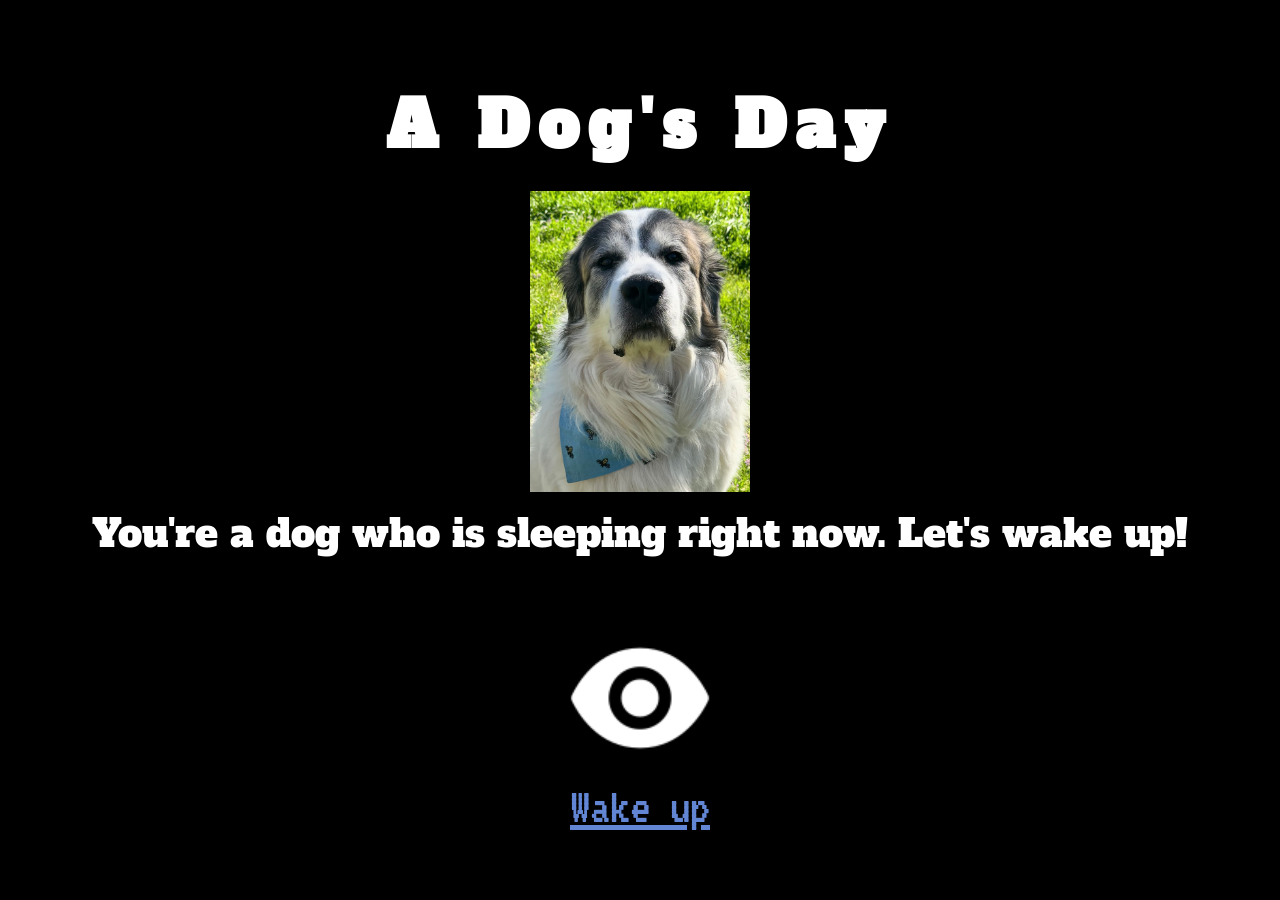
<file: index.html>
<!doctype html>
<html lang="en">
<head>
	<meta charset="utf-8">
	<link rel="preconnect" href="https://fonts.googleapis.com">
<link rel="preconnect" href="https://fonts.gstatic.com" crossorigin>
<link href="https://fonts.googleapis.com/css2?family=Alfa+Slab+One&family=VT323&display=swap" rel="stylesheet">
	<title>A Dog's Day</title>
	<link rel="stylesheet" href="./assets/css/styles.css">
</head>
<body class="homepage">
<div class="scene">
	<p class="eyesclosed"></p>
	<h1>A Dog's Day</h1>
		<img class="dog-image" src="assets/img/dog-selfie.jpg" alt="A dog portrait">

	<p>You're a dog who is sleeping right now. Let's wake up!</p>
	
	<img class="eye-icon" src="assets/img/icons8-eye-100.png" alt="sleeping icon">

<p class="wakeup"><a href="2awake.html">Wake up</a></p>
</div>
	<script src="./assets/js/main.js"></script>
</body>
</html>
</file>
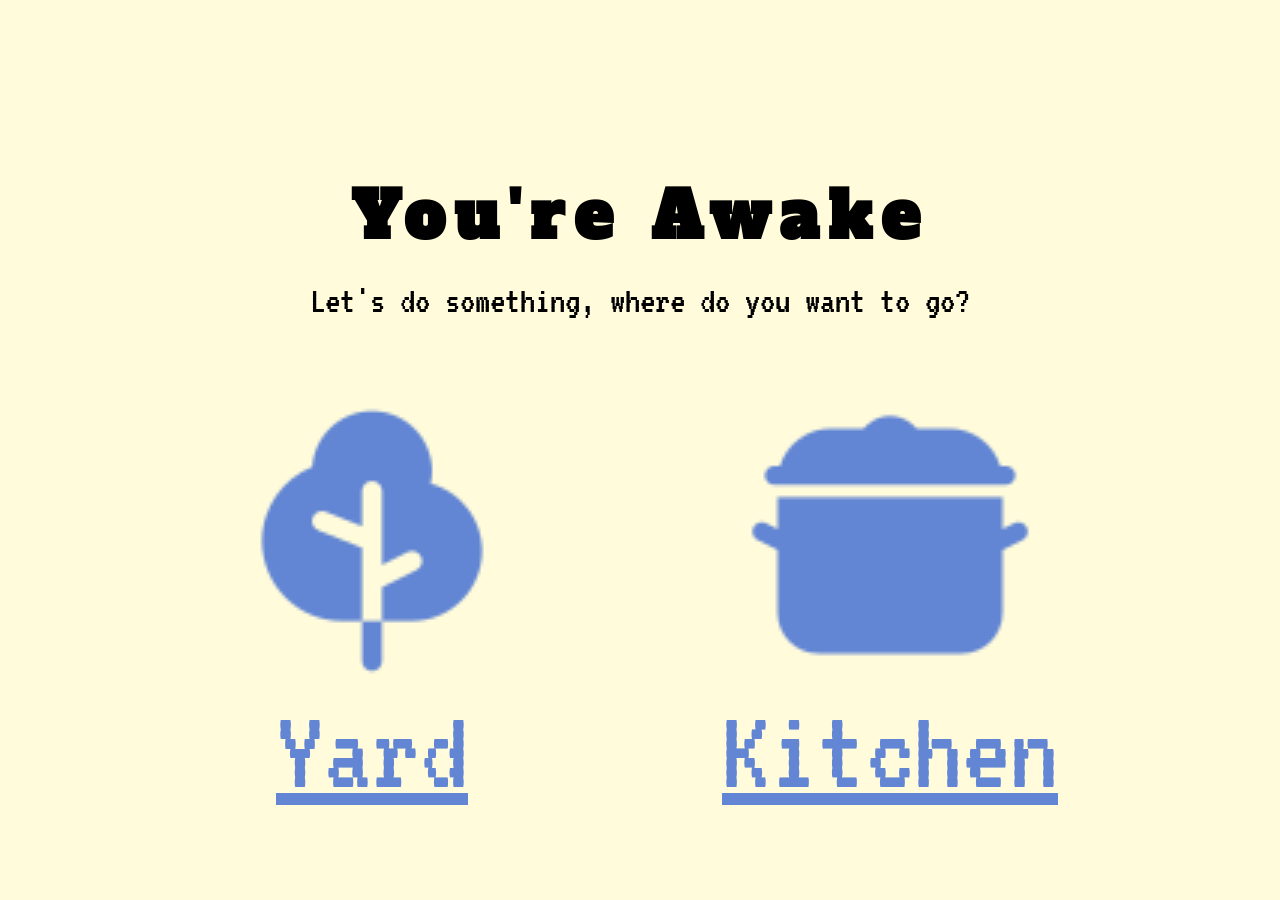
<file: 2awake.html>
<!doctype html>
<html lang="en">
<head>
	<meta charset="utf-8">
	<link rel="preconnect" href="https://fonts.googleapis.com">
<link rel="preconnect" href="https://fonts.gstatic.com" crossorigin>
<link href="https://fonts.googleapis.com/css2?family=Alfa+Slab+One&family=VT323&display=swap" rel="stylesheet">
	<title>You're Awake</title>
	<link rel="stylesheet" href="./assets/css/styles.css">
</head>
<body class="awake">
<div class="awakescene">
	<p class="where"></p>
	<h1>You're Awake</h1>
	<p>Let's do something, where do you want to go?</p>

	<div class="choices">
	<div class="choice"><img src="assets/img/icons8-tree-100.png" alt="tree icon">
		<p><a href="yard.html">Yard</a></p>
</div>

	<div class="choice"><img src="assets/img/icons8-kitchen-100.png" alt="kitchen icon">
<p class="kitchen"><a href="kitchen.html">Kitchen</a></p>
</div>

	</div>

	<script src="./assets/js/main.js"></script>
</body>
</html>
</file>
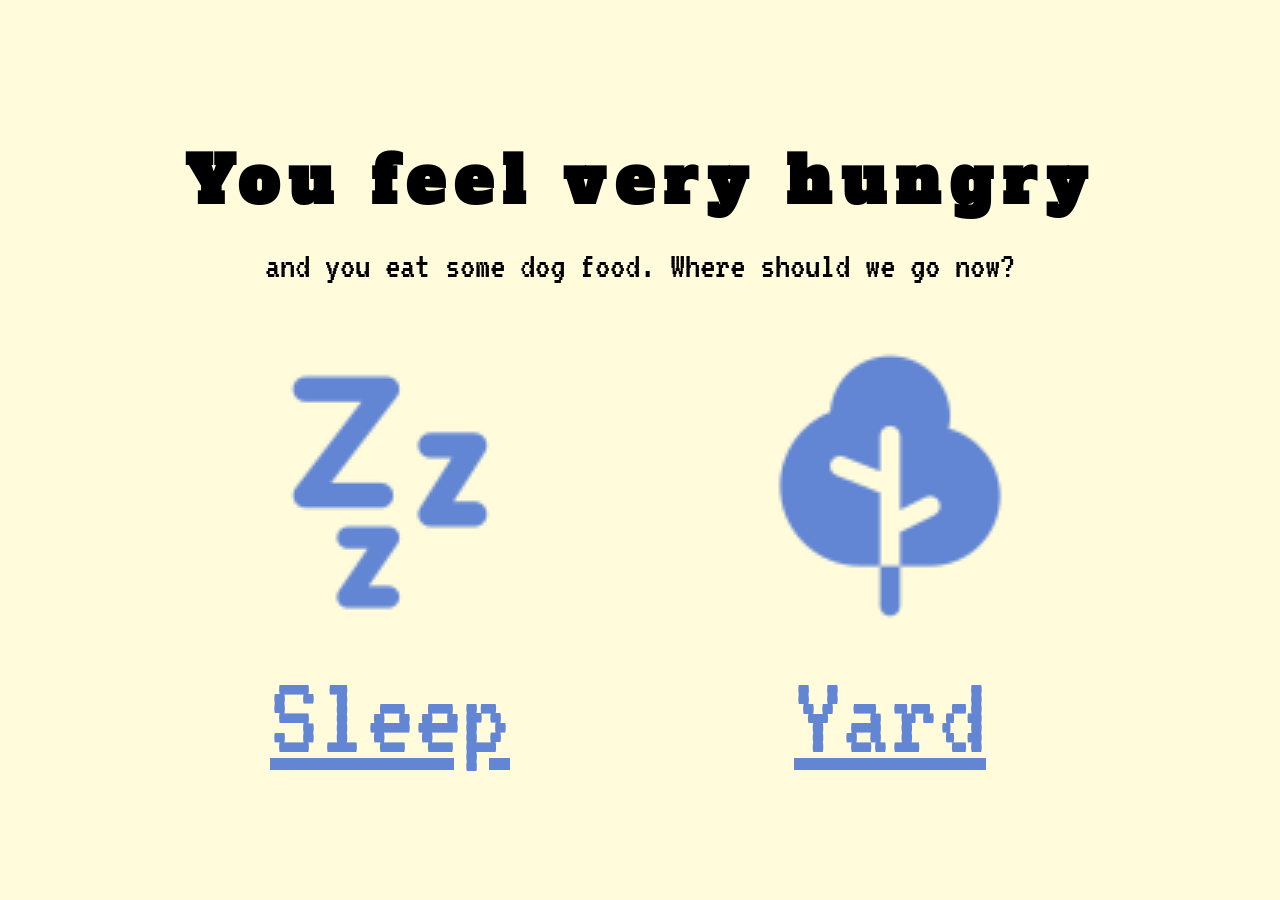
<file: hungry.html>
<!doctype html>
<html lang="en">
<head>
	<meta charset="utf-8">
	<link rel="preconnect" href="https://fonts.googleapis.com">
<link rel="preconnect" href="https://fonts.gstatic.com" crossorigin>
<link href="https://fonts.googleapis.com/css2?family=Alfa+Slab+One&family=VT323&display=swap" rel="stylesheet">
	<title>You feel very hungry and eat some dog food</title>
	<link rel="stylesheet" href="./assets/css/styles.css">
</head>
<body class="hungry-page">
<div class="hungryscene">
	<p class="edible"></p>
	<h1>You feel very hungry</h1>
	<p>and you eat some dog food. Where should we go now?</p>

	<div class="places">

	<div class="tired"><img src="assets/img/icons8-sleep-100.png" alt="kitchen icon">
<p class="Sleep"><a href="sleep.html">Sleep</a></p>
</div>


<div class="yard"><img src="assets/img/icons8-tree-100.png" alt="tree icon">
	<p><a href="yard.html">Yard</a></p>
</div>

	</div>

	<script src="./assets/js/main.js"></script>
</body>
</html>
</file>
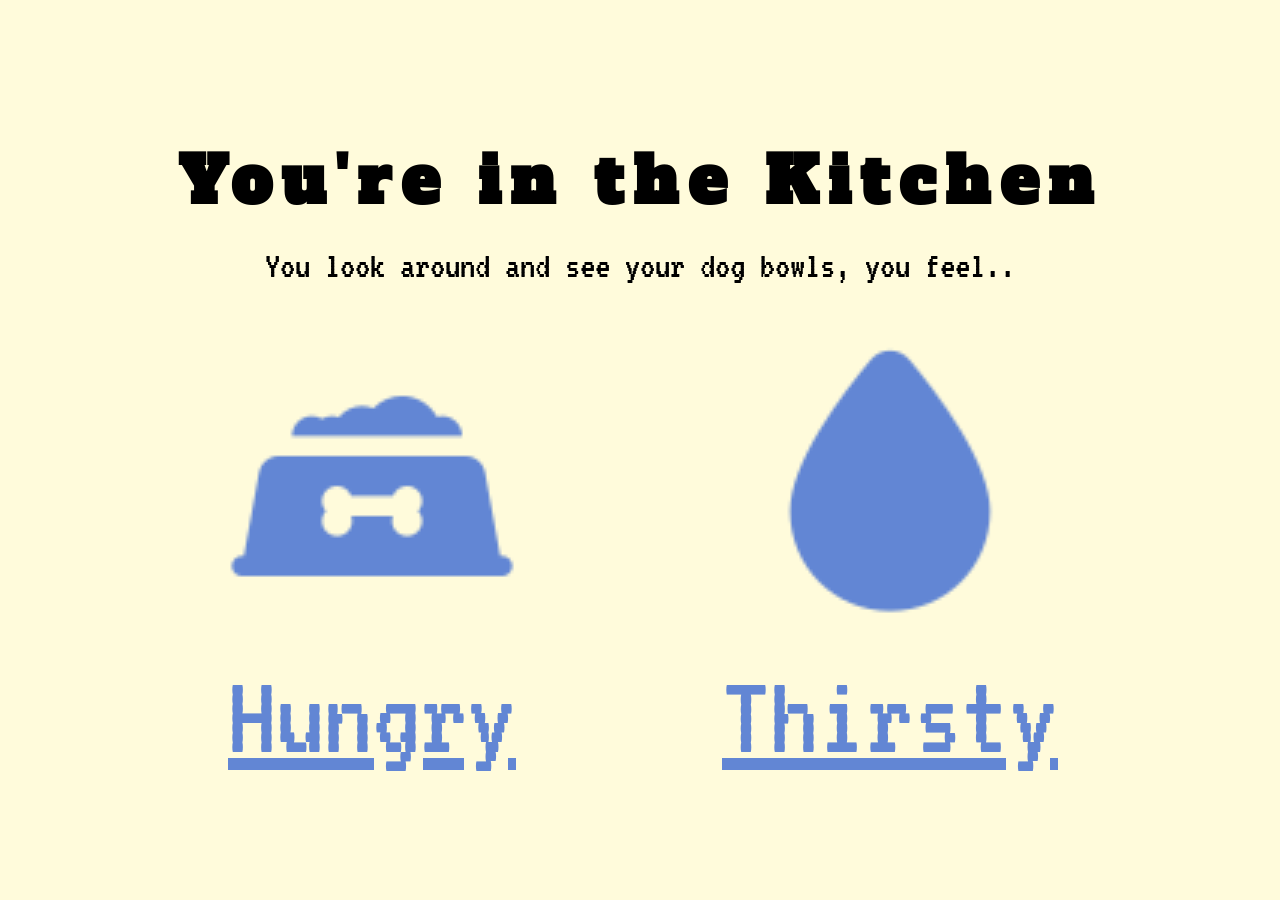
<file: kitchen.html>
<!doctype html>
<html lang="en">
<head>
	<meta charset="utf-8">
	<link rel="preconnect" href="https://fonts.googleapis.com">
<link rel="preconnect" href="https://fonts.gstatic.com" crossorigin>
<link href="https://fonts.googleapis.com/css2?family=Alfa+Slab+One&family=VT323&display=swap" rel="stylesheet">
	<title>You're in the Kitchen</title>
	<link rel="stylesheet" href="./assets/css/styles.css">
</head>
<body class="kitchen-page">
<div class="kitchenscene">
	<p class="edible"></p>
	<h1>You're in the Kitchen</h1>
	<p>You look around and see your dog bowls, you feel..</p>

	<div class="edibles">
	<div class="eat"><img src="assets/img/icons8-dog-food-100.png" alt="dog food icon">
		<p class="edible"></p><a href="hungry.html">Hungry</a></p>
</div>

	<div class="drink"><img src="assets/img/icons8-water-100.png" alt="water icon">
<p class="edible"></p><a href="thirsty.html">Thirsty</a></p>
</div>


	</div>




	<script src="./assets/js/main.js"></script>
</body>
</html>
</file>
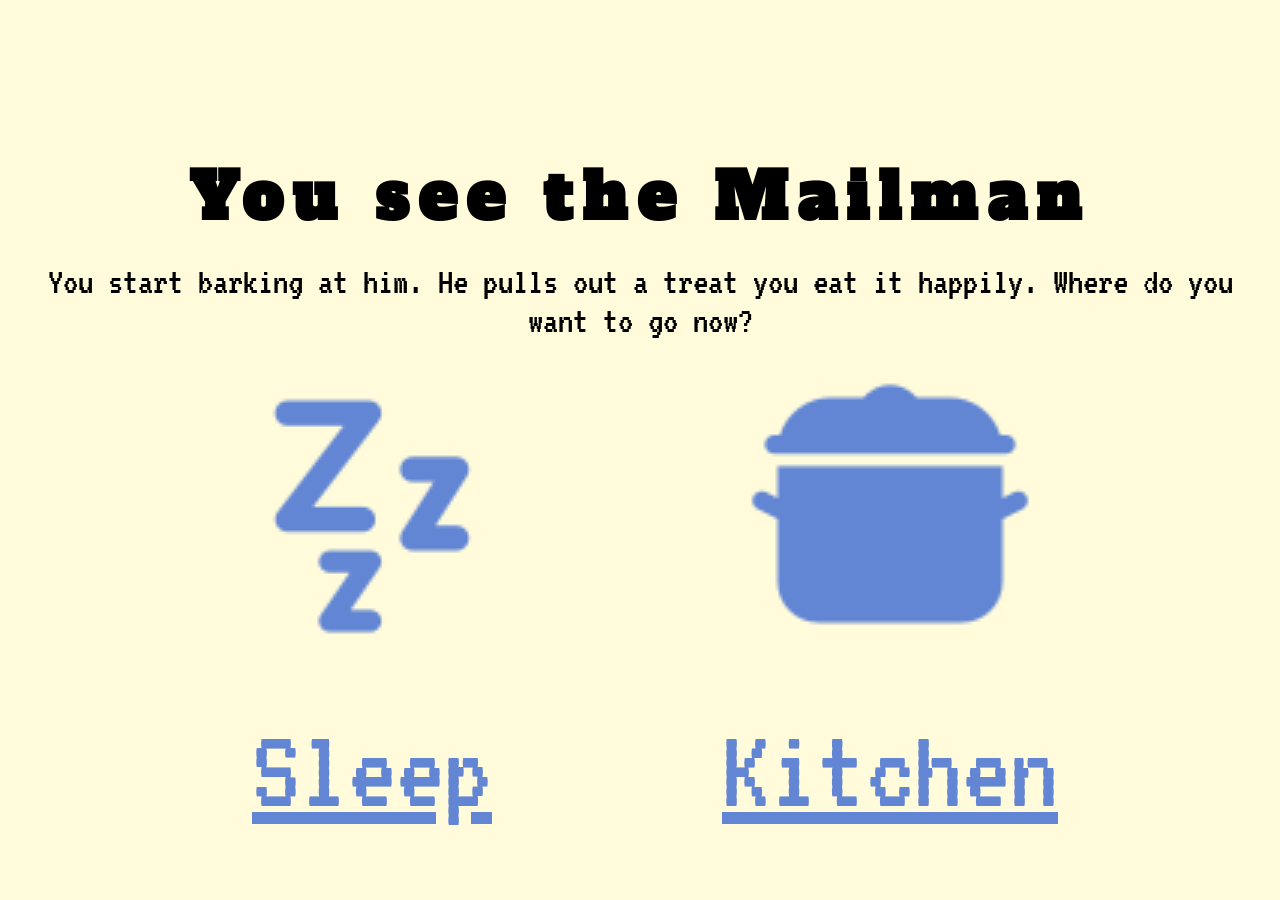
<file: mailman.html>
<!doctype html>
<html lang="en">
<head>
	<meta charset="utf-8">
	<link rel="preconnect" href="https://fonts.googleapis.com">
<link rel="preconnect" href="https://fonts.gstatic.com" crossorigin>
<link href="https://fonts.googleapis.com/css2?family=Alfa+Slab+One&family=VT323&display=swap" rel="stylesheet">
	<title>You see the Mailman</title>
	<link rel="stylesheet" href="./assets/css/styles.css">
</head>
<body class="mailman-page">
<div class="mailscene">
	<p class="mail"></p>
	<h1>You see the Mailman</h1>
	<p>You start barking at him. He pulls out a treat you eat it happily. Where do you want to go now?</p>

	<div class="choices">
	<div class="choice"><img src="assets/img/icons8-sleep-100.png" alt="sleep icon">
		<p><a href="sleep.html">Sleep</a></p>
</div>

	<div class="choice"><img src="assets/img/icons8-kitchen-100.png" alt="kitchen icon">
		<p><a href="kitchen.html">Kitchen</a></p>
	</div>



	</div>




	<script src="./assets/js/main.js"></script>
</body>
</html>
</file>
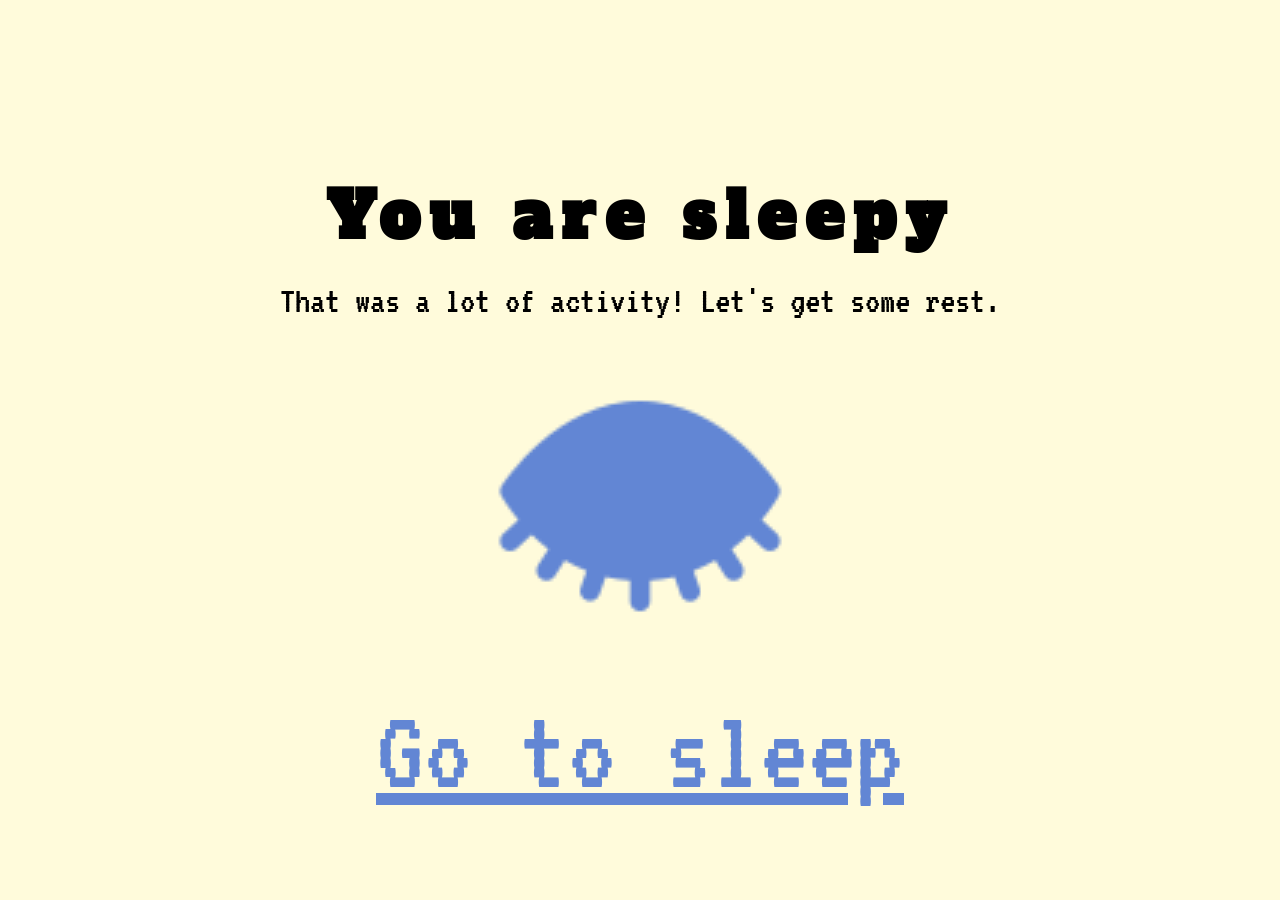
<file: sleep.html>
<!doctype html>
<html lang="en">
<head>
	<meta charset="utf-8">
	<link rel="preconnect" href="https://fonts.googleapis.com">
<link rel="preconnect" href="https://fonts.gstatic.com" crossorigin>
<link href="https://fonts.googleapis.com/css2?family=Alfa+Slab+One&family=VT323&display=swap" rel="stylesheet">
	<title>You are sleepy</title>
	<link rel="stylesheet" href="./assets/css/styles.css">
</head>
<body class="sleep-page">
<div class="sleepscene">
	<p class="sleep"></p>
	<h1>You are sleepy</h1>
	<p>That was a lot of activity! Let's get some rest.</p>

	<div class="choices">
	<div class="choice"><img src="assets/img/icons8-closed-eye-100.png" alt="tree icon">
		<p><a href="index.html">Go to sleep</a></p>
</div>
	</div>

	<script src="./assets/js/main.js"></script>
</body>
</html>
</file>
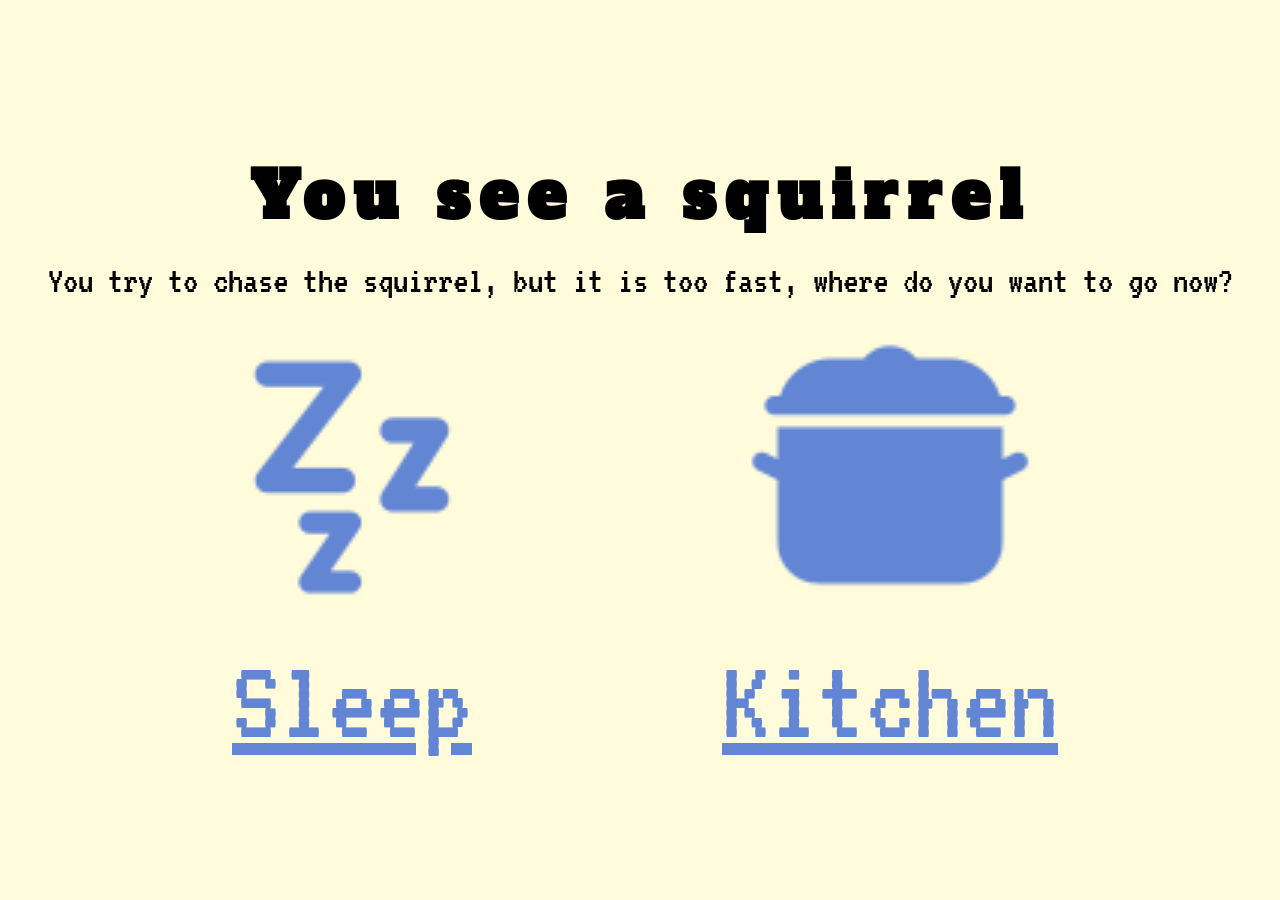
<file: squirrel.html>
<!doctype html>
<html lang="en">
<head>
	<meta charset="utf-8">
	<link rel="preconnect" href="https://fonts.googleapis.com">
<link rel="preconnect" href="https://fonts.gstatic.com" crossorigin>
<link href="https://fonts.googleapis.com/css2?family=Alfa+Slab+One&family=VT323&display=swap" rel="stylesheet">
	<title>You see a squirrel</title>
	<link rel="stylesheet" href="./assets/css/styles.css">
</head>
<body class="squirrel-page">
<div class="squirrelscene">
	<p class="animal"></p>
	<h1>You see a squirrel</h1>
	<p>You try to chase the squirrel, but it is too fast, where do you want to go now?</p>

	<div class="choices">
	<div class="tired"><img src="assets/img/icons8-sleep-100.png" alt="tree icon">
		<p><a href="sleep.html">Sleep</a></p>
</div>

	<div class="tired"><img src="assets/img/icons8-kitchen-100.png" alt="kitchen icon">
<p><a href="kitchen.html">Kitchen</a></p>
</div>



	</div>




	<script src="./assets/js/main.js"></script>
</body>
</html>
</file>
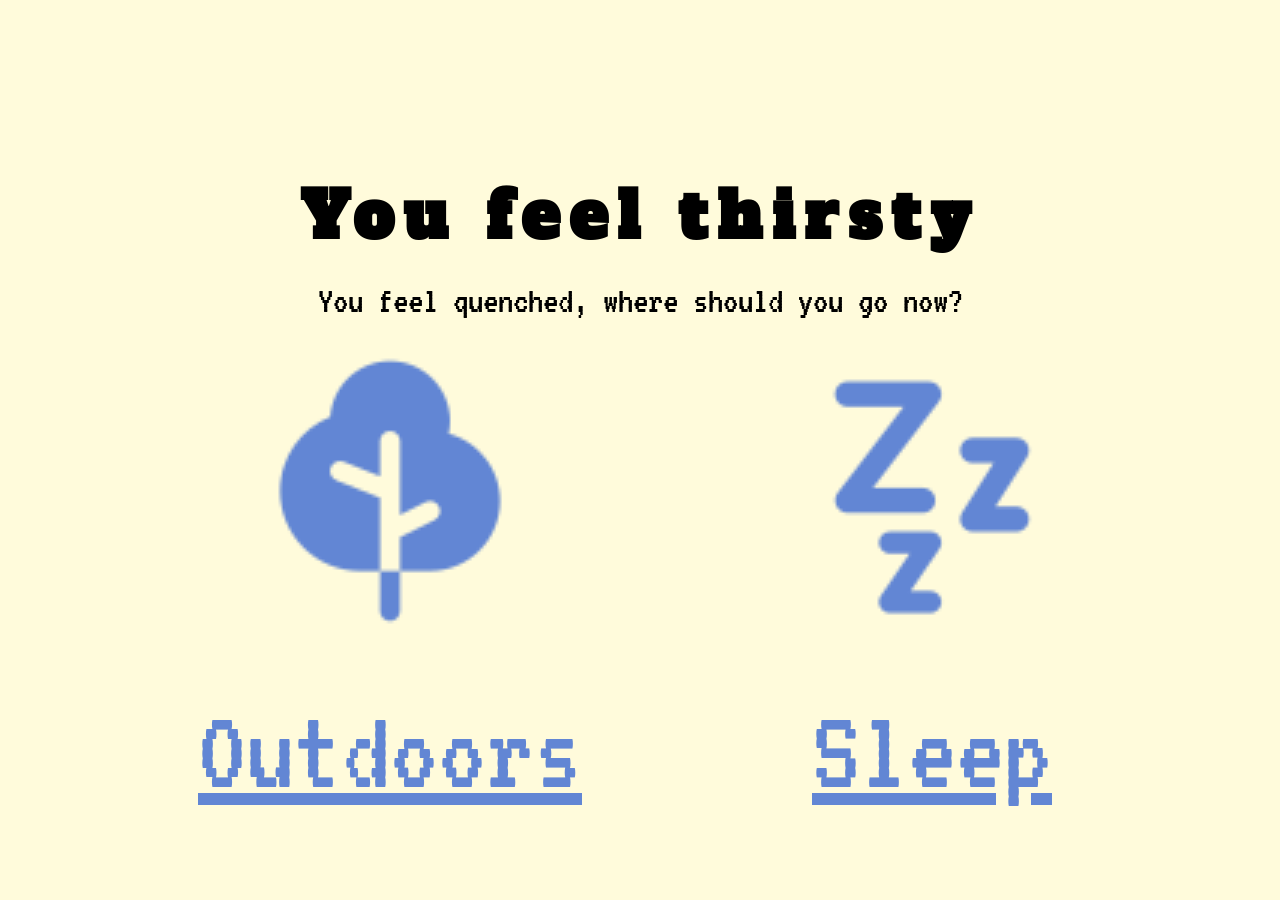
<file: thirsty.html>
<!doctype html>
<html lang="en">
<head>
	<meta charset="utf-8">
	<link rel="preconnect" href="https://fonts.googleapis.com">
<link rel="preconnect" href="https://fonts.gstatic.com" crossorigin>
<link href="https://fonts.googleapis.com/css2?family=Alfa+Slab+One&family=VT323&display=swap" rel="stylesheet">
	<title>You're in the Kitchen</title>
	<link rel="stylesheet" href="./assets/css/styles.css">
</head>
<body class="water-page">
<div class="waterscene">
	<p class="water"></p>
	<h1>You feel thirsty</h1>
	<p>You feel quenched, where should you go now?</p>

	<div class="choices">
	<div class="choice"><img src="assets/img/icons8-tree-100.png" alt="tree icon">
		<p><a href="yard.html">Outdoors</a></p>
</div>

	<div class="choice"><img src="assets/img/icons8-sleep-100.png" alt="sleep icon">
<p class="tired"><a href="sleep.html">Sleep</a></p>
</div>

	</div>




	<script src="./assets/js/main.js"></script>
</body>
</html>
</file>
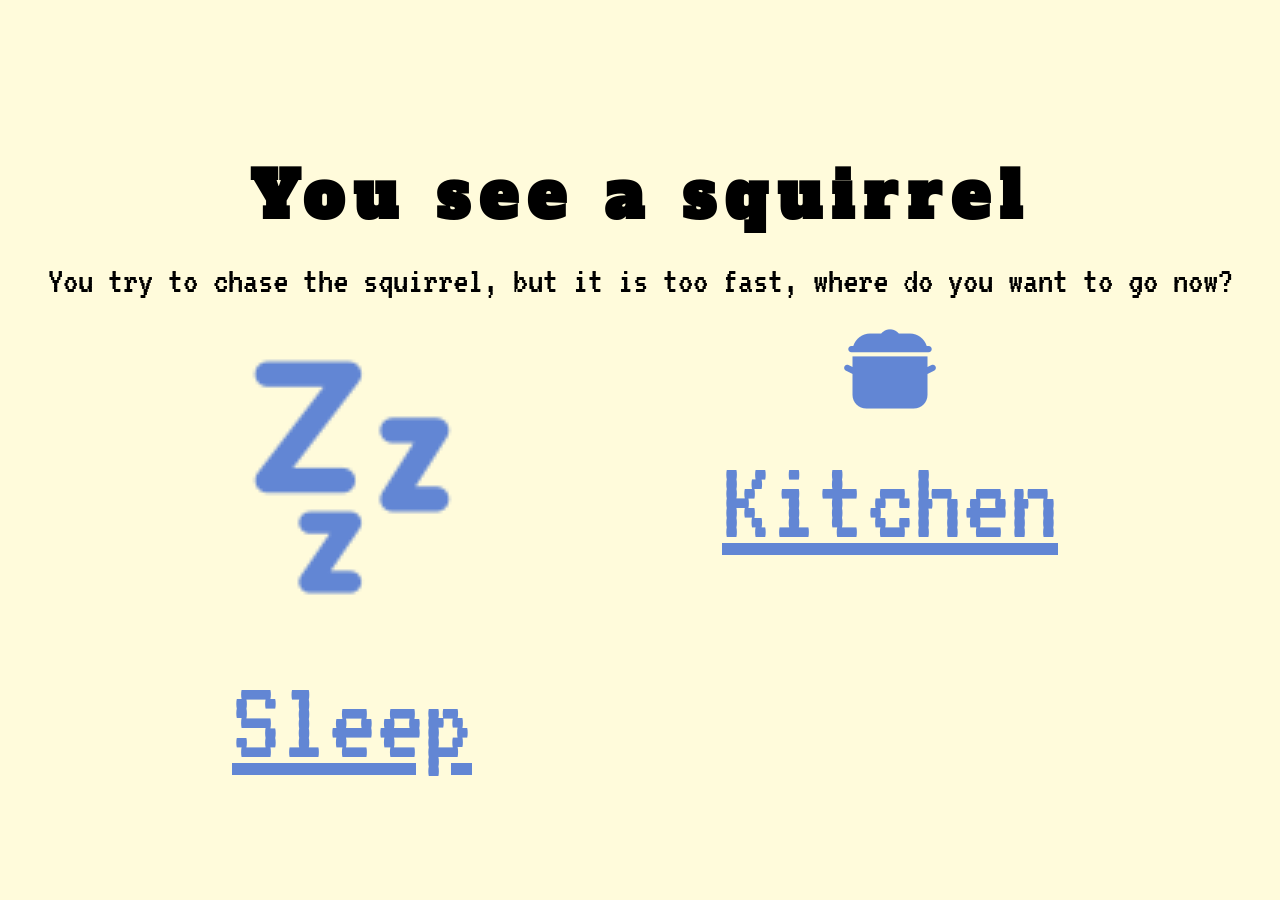
<file: tired.html>
<!doctype html>
<html lang="en">
<head>
	<meta charset="utf-8">
	<link rel="preconnect" href="https://fonts.googleapis.com">
<link rel="preconnect" href="https://fonts.gstatic.com" crossorigin>
<link href="https://fonts.googleapis.com/css2?family=Alfa+Slab+One&family=VT323&display=swap" rel="stylesheet">
	<title>You see a squirrel</title>
	<link rel="stylesheet" href="./assets/css/styles.css">
</head>
<body class="squirrel-page">
<div class="squirrelscene">
	<p class="animal"></p>
	<h1>You see a squirrel</h1>
	<p>You try to chase the squirrel, but it is too fast, where do you want to go now?</p>

	<div class="choices">
	<div class="tired"><img src="assets/img/icons8-sleep-100.png" alt="tree icon">
		</p><a href="sleep.html">Sleep</a>
</div>

	<div class="kitchen"><img src="assets/img/icons8-kitchen-100.png" alt="kitchen icon">
<p class="kitchen"><a href="kitchen.html">Kitchen</a></p>
</div>



	</div>




	<script src="./assets/js/main.js"></script>
</body>
</html>
</file>
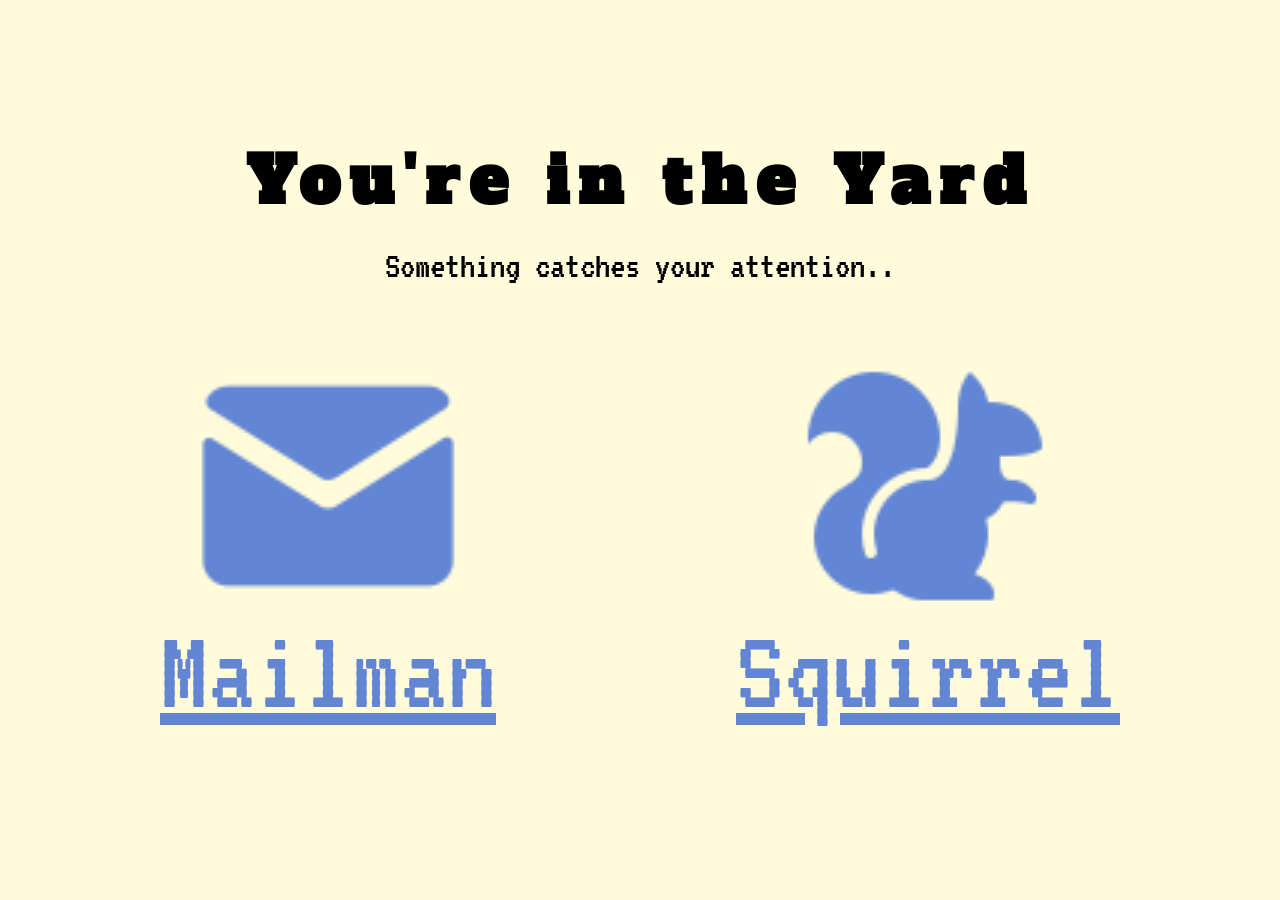
<file: yard.html>
<!doctype html>
<html lang="en">
<head>
	<meta charset="utf-8">
	<link rel="preconnect" href="https://fonts.googleapis.com">
<link rel="preconnect" href="https://fonts.gstatic.com" crossorigin>
<link href="https://fonts.googleapis.com/css2?family=Alfa+Slab+One&family=VT323&display=swap" rel="stylesheet">
	<title>You're in the Kitchen</title>
	<link rel="stylesheet" href="./assets/css/styles.css">
</head>
<body class="yard-page">
<div class="yardscene">
	
	<h1>You're in the Yard</h1>
	<p>Something catches your attention..</p>
<div class="yard-options">
	<div class="option">
	<img src="assets/img/icons8-mail-100.png" alt="dog food icon">
		<p class="man"><a href="mailman.html">Mailman</a></p>
</div>

	<div class="option"><img src="assets/img/icons8-squirrel-100.png" alt="water icon">
<p class="squirrel"><a href="squirrel.html">Squirrel</a></p>
</div>

	</div>

	<script src="./assets/js/main.js"></script>
</body>
</html>
</file>
<file: assets/css/styles.css>
/* styles.css */

* {
	
	box-sizing: border-box;
}

body{
	margin: 100px;
	line-height: 1;
	background-color: #FFFBDB;
	color: #000000;
	display: flex;
	justify-content: center;
	align-items: center;
	text-align: center;
}

body.homepage {
	margin: 50px;
	background-color: #000000;
color : #ffffff;
}
.homepage .scene {
	text-align: center;
}
.homepage h1 {
	font-family: 'Alfa Slab One', cursive;
	font-size: 100px;
line-height: 1;
margin-bottom: 50px;
letter-spacing: 10px;

}
.homepage p {
	font-family: 'alfa slab one', cursive;
	font-size: 60px;
	margin-top: 50px;

}
.homepage .dog-image {
	width: 300px;
	height: auto;
	transform: translateY(0px);

}
.homepage .eye-icon {
	width: 150px;
	height: auto;
	margin-top: 0px;
	transform: translateY(50px);
}
.homepage .wakeup {
	font-family: 'VT323', monospace;
	font-size: 80px;
	margin-top: 55px;
	text-decoration: underline;
}
.homepage .wakeup a{
	color: #6286D4;
}

.awakescene img {
	width: 600px;
	height: auto;
}

h1 {
	font-family: 'Alfa Slab One', cursive;
	font-size: 100px;
line-height: 0;
margin-bottom: 200px;
letter-spacing: 10px;
}

p {
	margin: 60px;
	font-family: 'VT323', monospace;
	font-size: 80px;
}

body {
    margin: 0;
    min-height: 100vh;
    padding: 20px;
}

body.homepage {
    margin: 0;
}


h1,
.homepage h1 {
    font-size: clamp(40px, 5vw, 70px);
    line-height: 1.1;
    margin-bottom: 30px;
}


p,
.homepage p {
    font-size: clamp(25px, 3vw, 45px);
    margin: 20px;
}


.wakeup,
.homepage .wakeup,
.where,
.choice p,
.option a,
.hungry-page a,
.squirrel-page a {
    font-size: clamp(35px, 4vw, 65px);
}


.homepage .dog-image {
    width: 220px;
}

.awakescene img {
    width: 350px;
}

.choice img,
.awakescene .choice img,
.option img,
.eat img,
.drink img,
.find-owner img,
.tired img,
.yard img {
    width: 200px;
}


.choices,
.edibles,
.places,
.yard-options {
    gap: 50px;
    margin-top: 20px;
}
a {
	position: relative;
	top:-15
}
.eye-icon {
	width: 100px;
	height: auto;
	margin-top: 0px;
	transform: translateY(50px);
}
.wakeup {
	font-family: 'VT323', monospace;
	font-size: 120px;
	margin-top: 0px;
}
.wakeup-link {
	color: #6286D4;
}
body.youareawake {
	background-color: #FFFBDB;
	color: #000000;
}
.kitchen-icon {
	width: 200px;
	height: auto;
	margin-top: 0px;
	transform: translateY(50px);
}
.where {
	font-family: 'VT323', monospace;
	font-size: 120px;
	margin-top: 0px;
}
.choices {
	display: flex;
	flex-direction: row;
	justify-content: center;
	align-items: center;
	gap: 50px;
	margin-top: 50px;

}
.choice { 
	display: flex;
flex-direction: column;
align-items: center;
}
.awakescene .choice img {
	width: 300px;
	height: auto;
	margin-top: 0px;
	transform: translateY(50px);
}
.choice p {
	font-family: 'VT323', monospace;
	font-size: 120px;
	text-decoration: underline;
}
.edibles {
	display: flex;
	justify-content: center;
	align-items: center;
	gap: 200px;	
	margin-top: 50px;
	
}
.edibles p {
	margin: 10px;
}
.eat,
.drink {
	display: flex;
	flex-direction: column;
	align-items: center;
	font-size: 120px;
	font-family: 'vt323', monospace;
}
.eat img,
.drink img {
	width: 300px;
	height: auto;
	
}
a{
	color: #6286D4;
}
.places {
	display: flex;
	justify-content: center;
	align-items: center;
	gap: 200px;
	margin-top: 50px;
}
.find-owner,.tired,.yard {
	display: flex;
	flex-direction: column;
	align-items: center;
	font-size: 120px;
	font-family: 'vt323', monospace;
}
.find-owner img,.tired img,.yard img {
	width: 300px;
	height: auto;
}
.yardscene {
	text-align: center;
}
.yard-options {
	display: flex;
	justify-content: center;
	align-items: center;
	align-items: flex-start;
	gap: 200px;
	margin-top: 50px;
}
.option {
	display: flex;
	flex-direction: column;
	align-items: center;
}
.option img {
	width: 300px;
	height: auto;
}
.option a {
	font-family: 'vt323', monospace;
	font-size: 120px;
	
}
.choices {
	display: flex;
	justify-content: center;
	align-items: flex-start;
	gap: 200px;
	margin-top: 0px;

}
.tired, .kitchen {
	display: flex;
	flex-direction: column;
	align-items: center;
	font-size: 120px;
	font-family: 'vt323', monospace;

}
.yard-page .option a {
	position: relative;
	top: -45px;
}
.choice img {
	width: 300px;
	height: auto;
}
.choice p {
	transform: translateY(50px);
	margin: 0px;
}
.hungry-page a {
	font-family: 'VT323', monospace;
	font-size: 120px;
	margin-top: 0px;
}
.squirrel-page a {
	font-family: 'VT323', monospace;
	font-size: 120px;	
	margin-top: 0px;
}
</file>
